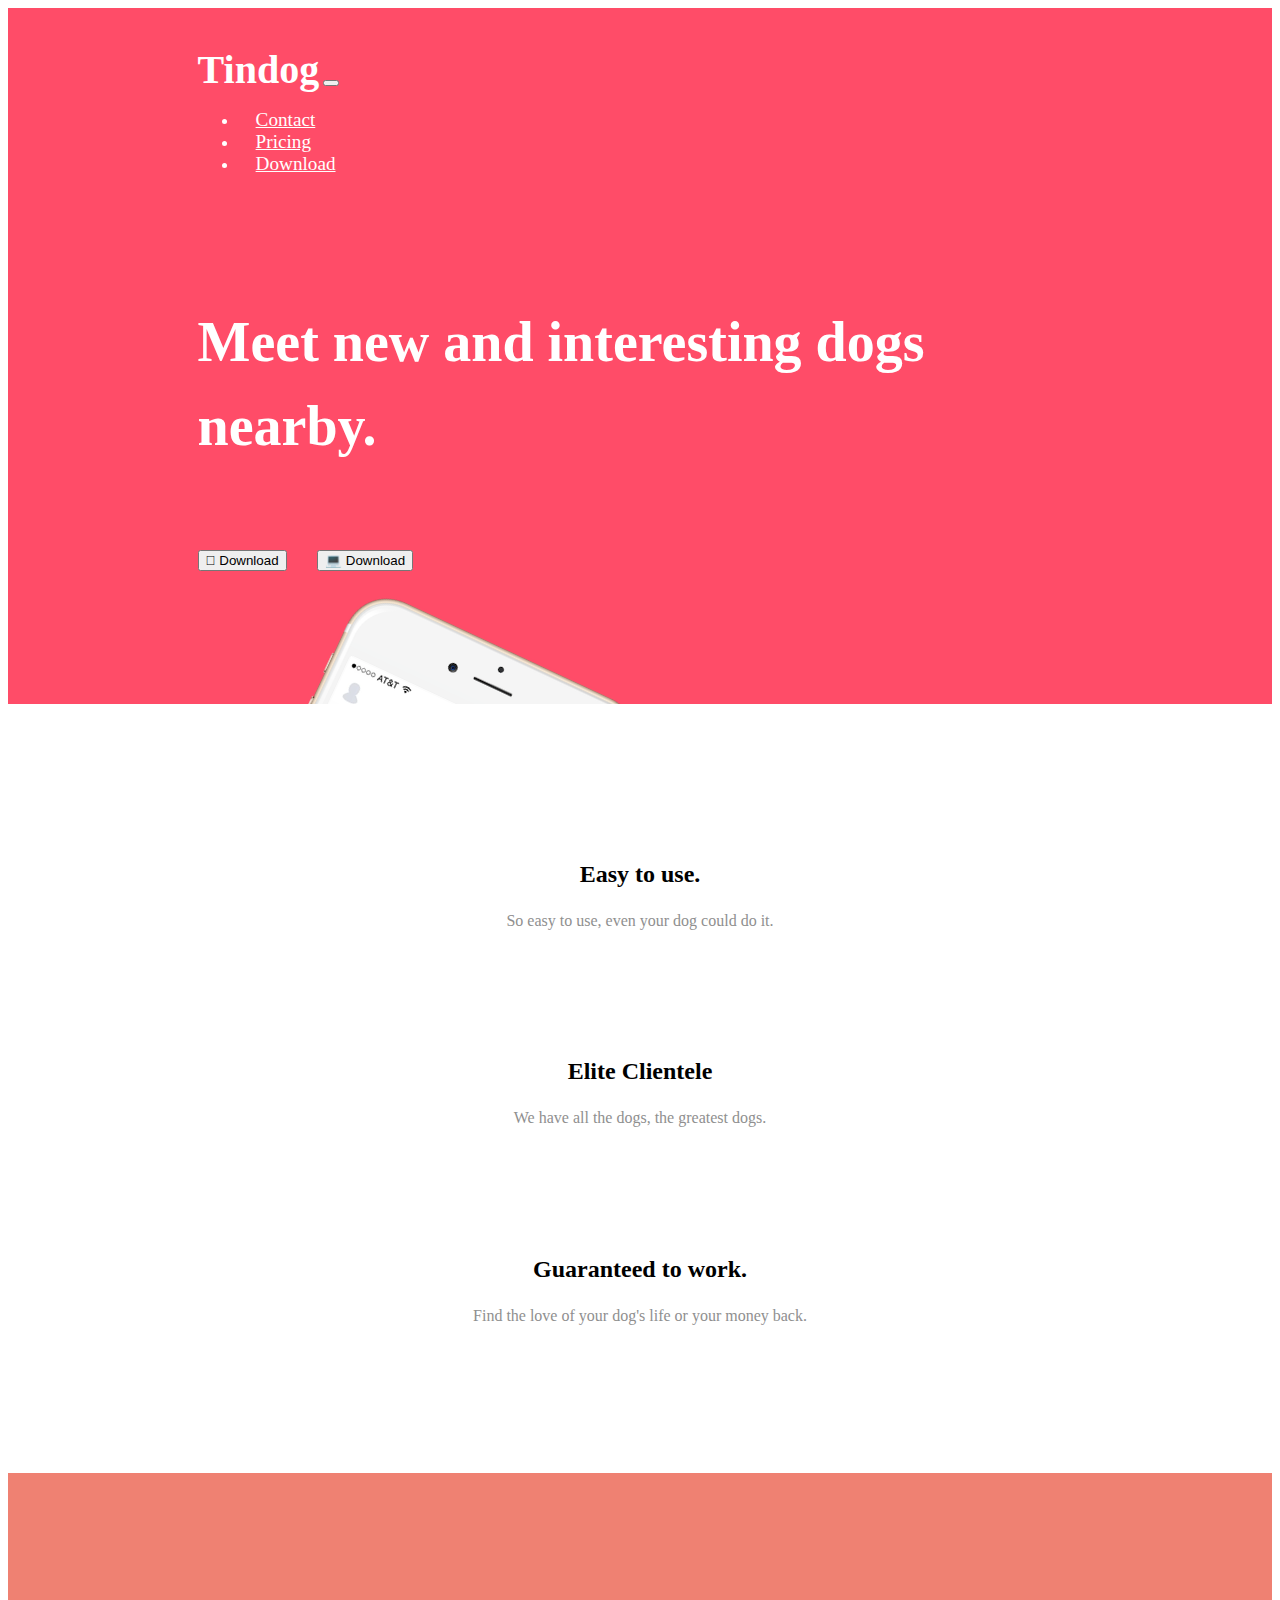
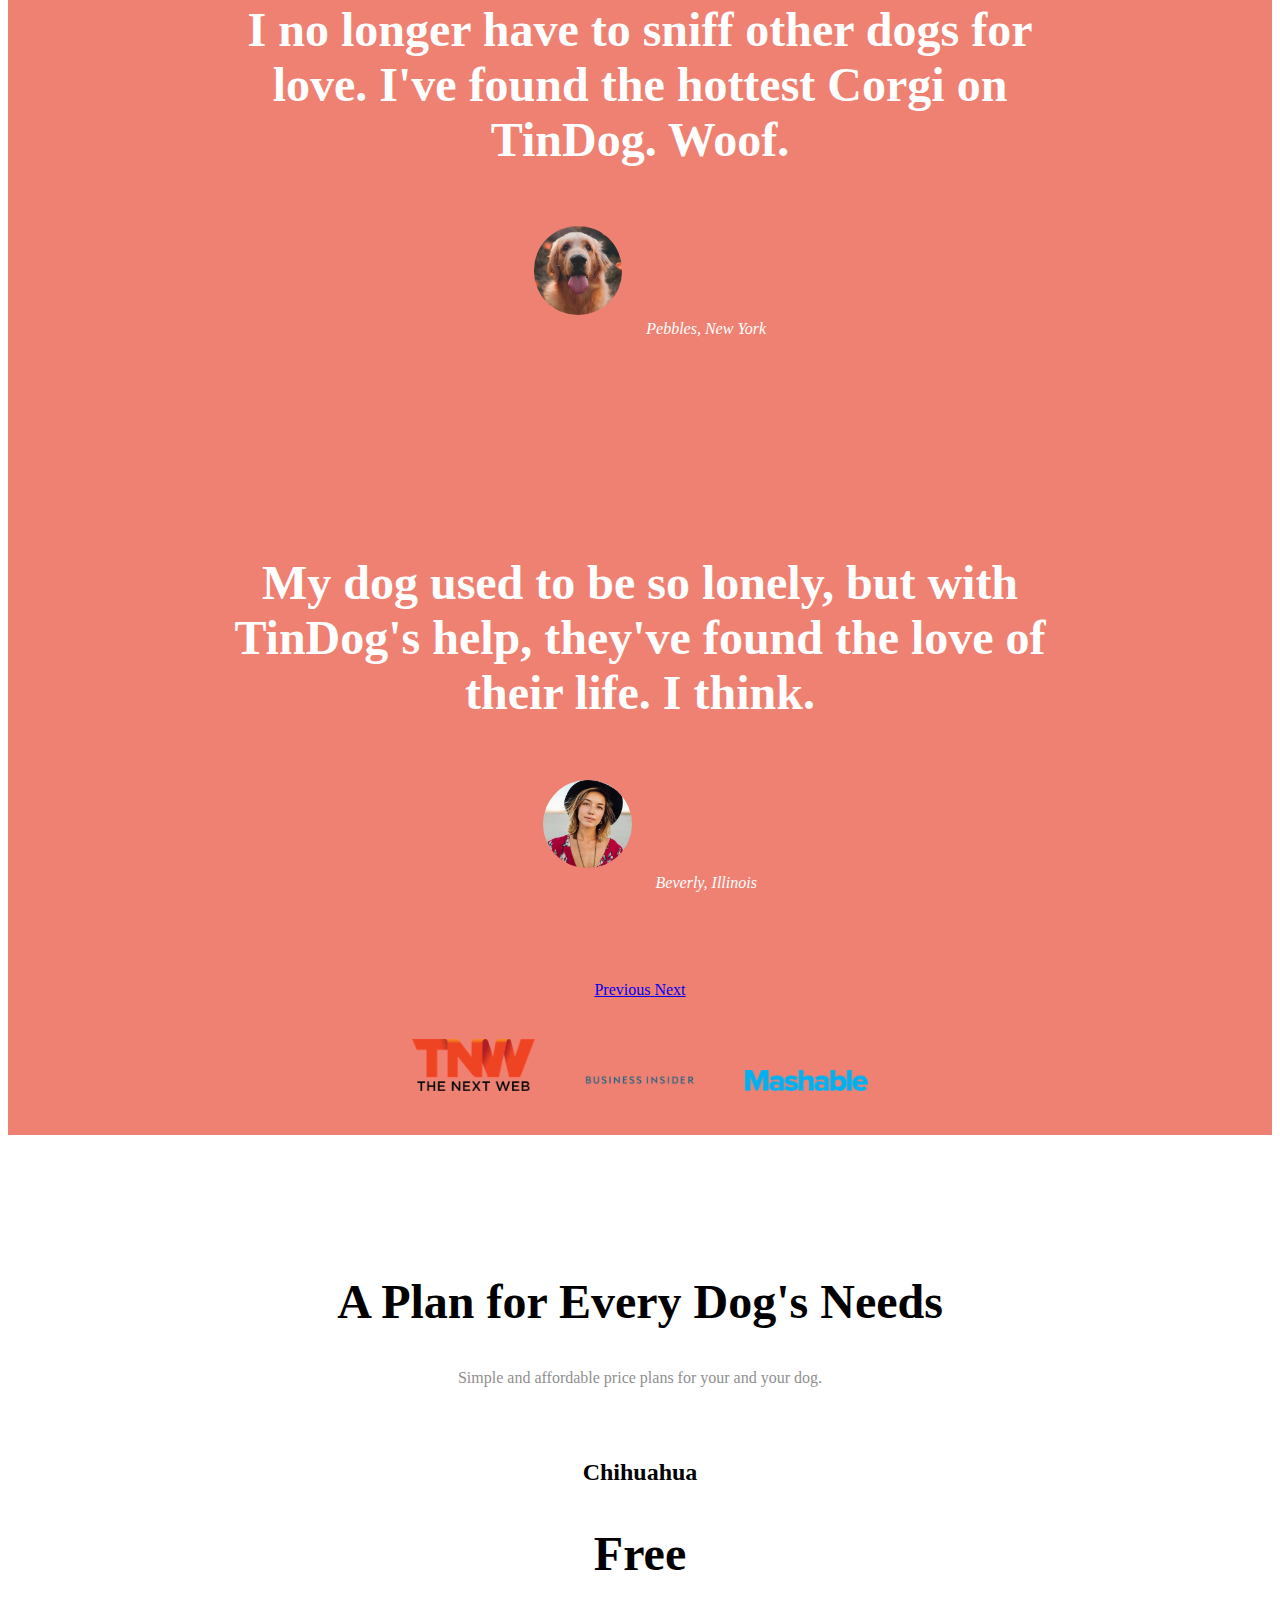
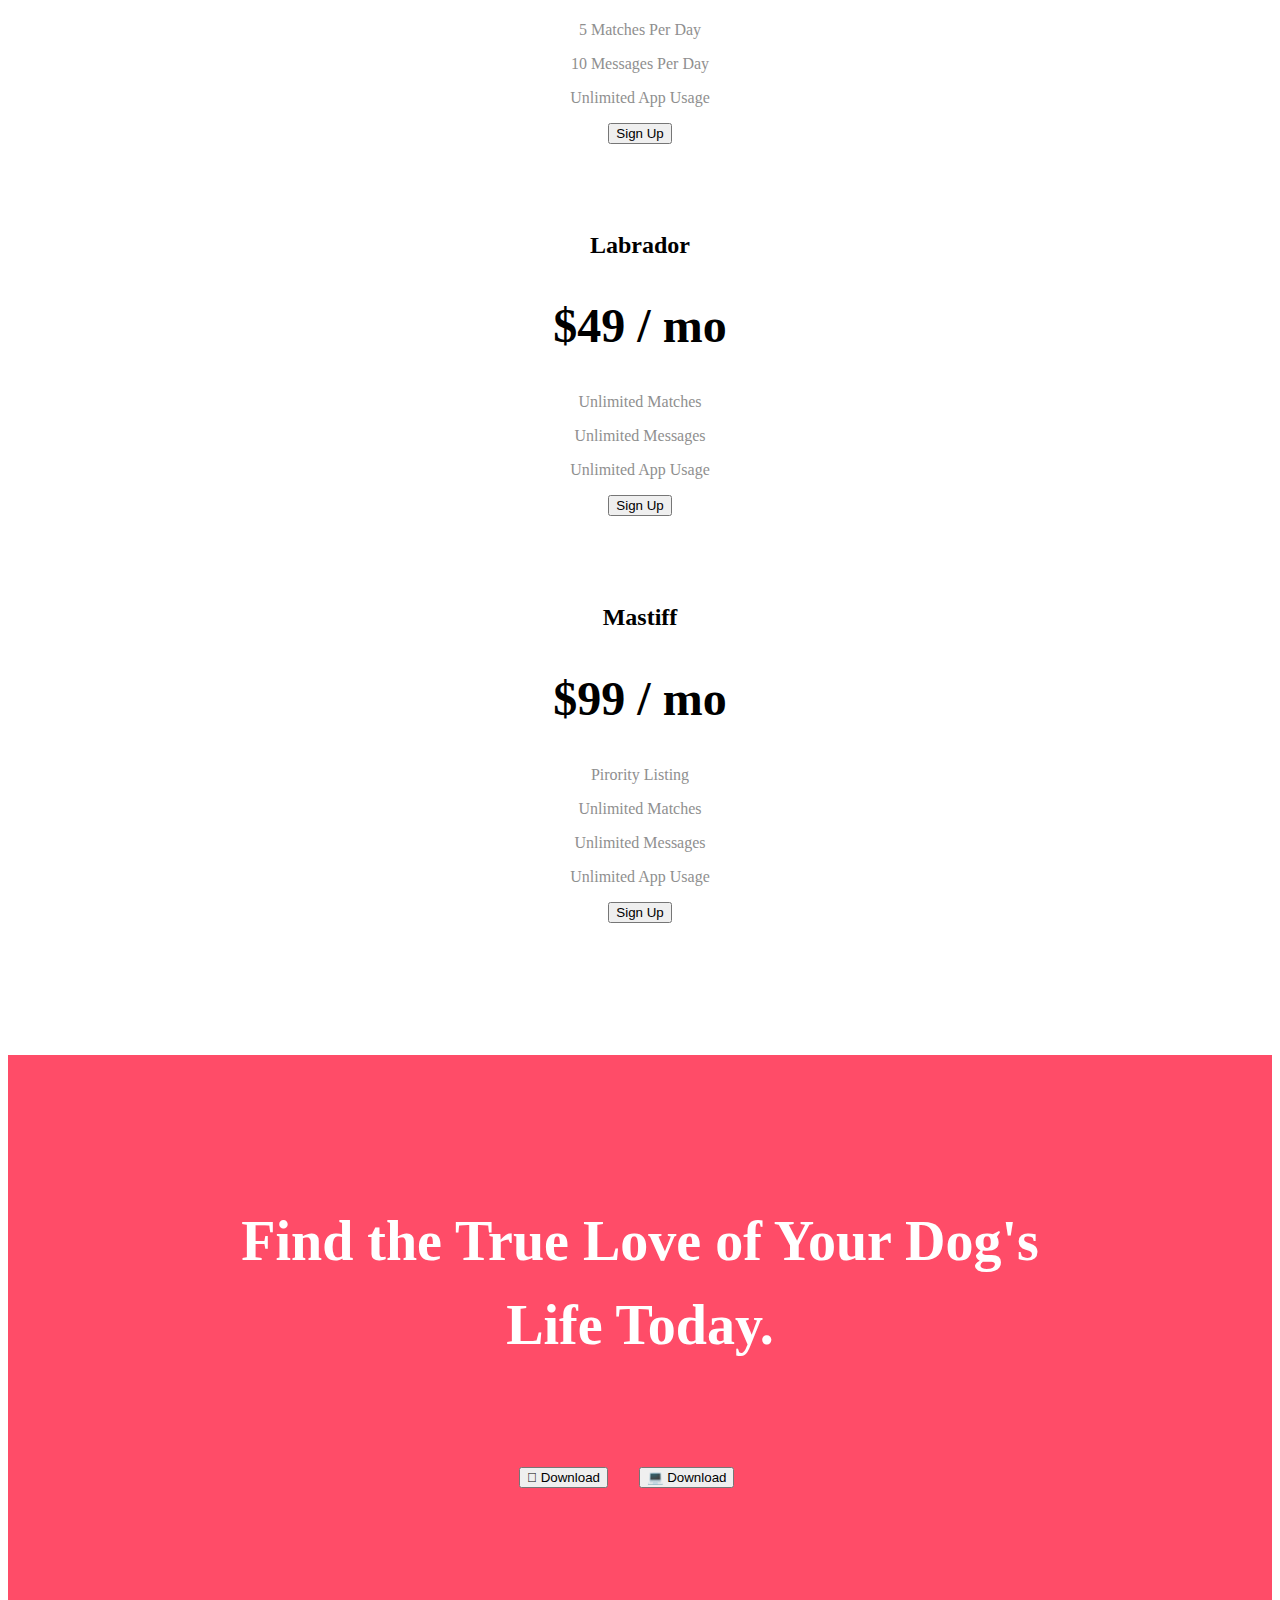
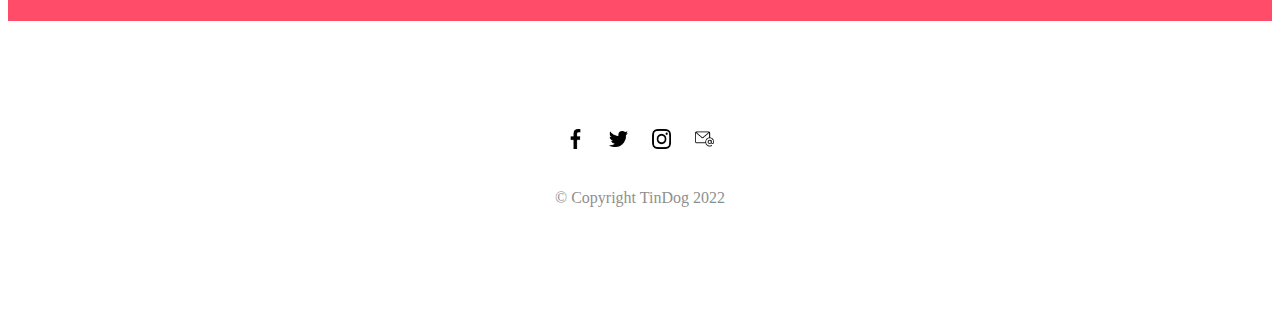
<file: index.html>
<!DOCTYPE html>
<html>

<head>
  <meta charset="utf-8">
  <title>TinDog</title>
  <!-- Google fonts -->
  <link href="https://fonts.googlefonts.cn/css?family=Montserrat|Ubuntu" rel="stylesheet">

  <!-- Fonts awesome 注意该链接只能在国内版网站上使用-->
  <link rel="stylesheet" href="https://use.fontawesome.com/releases/v5.3.1/css/all.css" integrity="sha384-mzrmE5qonljUremFsqc01SB46JvROS7bZs3IO2EmfFsd15uHvIt+Y8vEf7N7fWAU" crossorigin="anonymous">

  <!-- CSS only -->
  <link href="https://cdn.jsdelivr.net/npm/bootstrap@5.2.2/dist/css/bootstrap.min.css" rel="stylesheet" integrity="sha384-Zenh87qX5JnK2Jl0vWa8Ck2rdkQ2Bzep5IDxbcnCeuOxjzrPF/et3URy9Bv1WTRi" crossorigin="anonymous">
  <link rel="stylesheet" href="TinDog-Start-master/css/styles.css">

  <!-- JavaScript Bundle with Popper 有bug 这个链接貌似链不到JS-->

  <script src="https://code.jquery.com/jquery-3.4.1.slim.min.js" integrity="sha384-J6qa4849blE2+poT4WnyKhv5vZF5SrPo0iEjwBvKU7imGFAV0wwj1yYfoRSJoZ+n" crossorigin="anonymous"></script>
  <script src="https://cdn.jsdelivr.net/npm/popper.js@1.16.0/dist/umd/popper.min.js" integrity="sha384-Q6E9RHvbIyZFJoft+2mJbHaEWldlvI9IOYy5n3zV9zzTtmI3UksdQRVvoxMfooAo" crossorigin="anonymous"></script>
  <script src="https://cdn.jsdelivr.net/npm/bootstrap@4.4.1/dist/js/bootstrap.min.js" integrity="sha384-wfSDF2E50Y2D1uUdj0O3uMBJnjuUD4Ih7YwaYd1iqfktj0Uod8GCExl3Og8ifwB6" crossorigin="anonymous"></script>

<body>
  <section id="title" class="colored-section">

    <div class="container-fluid">
      <!-- Nav Bar -->
      <nav class="navbar navbar-expand-lg narbar-dark">
        <a class="navbar-brand">Tindog</a>
        <button class="navbar-toggler" type="button" data-bs-toggle="collapse" data-bs-target="#navbarNav" aria-controls="navbarNav" aria-expanded="false" aria-label="Toggle navigation">
          <span class="navbar-toggler-icon"></span>
        </button>
        <div class="collapse navbar-collapse" id="navbar-toggler-icon">
          <ul class="navbar-nav ms-auto">
            <li class="nav-item">
              <a class="nav-link" href="#footer">Contact</a>
            </li>
            <li class="nav-item">
              <a class="nav-link" href="#pricing">Pricing</a>
            </li>
            <li class="nav-item">
              <a class="nav-link" href="#cta">Download</a>
            </li>
          </ul>
        </div>
      </nav>

      <!-- Title -->

      <div class="row">
        <div class="col-lg-6 col-md-12 col-sm-12">

          <h1 class="big-heading">Meet new and interesting dogs nearby.</h1>
          <button type="button" class="btn btn-dark btn-lg download-button">  Download</button>
          <button type="button" class="btn btn-outline-light btn-lg download-button"> 💻 Download</button>
        </div>
        <div class="col-lg-6 col-md-12 col-sm-12">
          <img class="title-image" src="TinDog-Start-master/images/iphone6.png" alt="iphone-mockup">
        </div>
      </div>
    </div>
  </section>

  <!-- Features -->

  <section id="features" class="white-section">
    <div class="container-fluid">
      <div class="row">
        <div class="feature-box col-lg-4">
          <i class="icon fa fa-check-circle fa-4x" aria-hidden="true"></i>
          <h3 class="feature-title">Easy to use.</h3>
          <p>So easy to use, even your dog could do it.</p>
        </div>
        <div class="feature-box col-lg-4">
          <i class="icon fa fa-bullseye fa-4x" aria-hidden="true"></i>
          <h3 class="feature-title">Elite Clientele</h3>
          <p>We have all the dogs, the greatest dogs.</p>
        </div>
        <div class="feature-box col-lg-4">
          <i class="icon fa fa-solid fa-heart fa-4x" aria-hidden="true"></i>
          <h3 class="feature-title">Guaranteed to work.</h3>
          <p>Find the love of your dog's life or your money back.</p>
        </div>
      </div>
    </div>
  </section>

  <!-- Testimonials -->

  <section id="testimonials" class="colored-section">

    <div id="testimonial-carousel" class="carousel slide" data-ride="false">
      <div class="carousel-inner">
        <div class=" container-fluid carousel-item active">
          <h2 class="testimonial-text">I no longer have to sniff other dogs for love. I've found the hottest Corgi on TinDog. Woof.</h2>
          <img class="testimonial-image" src="TinDog-Start-master/images/dog-img.jpg" alt="dog-profile">
          <em>Pebbles, New York</em>
        </div>
        <div class=" container-fluid carousel-item">
          <h2 class="testimonial-text">My dog used to be so lonely, but with TinDog's help, they've found the love of their life. I think.</h2>
          <img class="testimonial-image" src="TinDog-Start-master/images/lady-img.jpg" alt="lady-profile">
          <em>Beverly, Illinois</em>
        </div>
        <!-- button 不起作用 -->
        <a class="carousel-control-prev" role="button" href="#testimonial-carousel" data-slide="prev">
          <span class="carousel-control-prev-icon" aria-hidden="true"></span>
          <span class="visually-hidden">Previous</span>
       </a>
        <a class="carousel-control-next" role="button" href="#testimonial-carousel" data-slide="next">
          <span class="carousel-control-next-icon" aria-hidden="true"></span>
          <span class="visually-hidden">Next</span>
        </a>
      </div>
    </div>

  </section>


  <!-- Press -->

  <section id="press" class="colored-section">
    <img class="press-image" src="TinDog-Start-master/images/tnw.png" alt="tnw-logo">
    <img class="press-image" src="TinDog-Start-master/images/bizinsider.png" alt="biz-insider-logo">
    <img class="press-image" src="TinDog-Start-master/images/mashable.png" alt="mashable-logo">

  </section>


  <!-- Pricing -->

  <section id="pricing" class="white-section">

    <h2 class="pricing-title">A Plan for Every Dog's Needs</h2>
    <p>Simple and affordable price plans for your and your dog.</p>

    <div class="row">
      <div class="pricing-column col-lg-4 col-md-6">
        <div class="card">
          <div class="card-header">
            <h3 class="pricing-dog">Chihuahua</h3>
          </div>
          <div class="card-body">
            <h2 class="pricing-text">Free</h2>
            <p>5 Matches Per Day</p>
            <p>10 Messages Per Day</p>
            <p>Unlimited App Usage</p>
            <!-- button-block不起作用 -->
            <button class="btn btn-lg btn-block btn-outline-dark" type="button">Sign Up</button>
          </div>
        </div>
      </div>
      <div class="pricing-column col-lg-4 col-md-6">
        <div class="card">
          <div class="card-header">
            <h3 class="pricing-dog">Labrador</h3>
          </div>
          <div class="card-body">
            <h2 class="pricing-text">$49 / mo</h2>
            <p>Unlimited Matches</p>
            <p>Unlimited Messages</p>
            <p>Unlimited App Usage</p>
            <button class="btn btn-lg btn-block btn-dark" type="button">Sign Up</button>
          </div>
        </div>
      </div>
      <div class="pricing-column col-lg-4 col-md-6">
        <div class="card">
          <div class="card-header">
            <h3 class="pricing-dog">Mastiff</h3>
          </div>
          <div class="card-body">
            <h2 class="pricing-text">$99 / mo</h2>
            <p>Pirority Listing</p>
            <p>Unlimited Matches</p>
            <p>Unlimited Messages</p>
            <p>Unlimited App Usage</p>
            <button class="btn btn-lg btn-block btn-dark" type="button">Sign Up</button>
          </div>
        </div>
      </div>
    </div>
  </section>


  <!-- Call to Action -->

  <section id="cta" class="colored-section">
    <div class="container-fluid">
      <h3 class="big-heading">Find the True Love of Your Dog's Life Today.</h3>
      <button class="btn btn-dark btn-lg download-button" type="button">  Download</button>
      <button class="btn btn-outline-light btn-lg download-button" type="button"> 💻 Download</button>
    </div>
  </section>


  <!-- Footer -->

  <footer id="footer" class="white-section">
    <div class="container-fluid">
      <img class="contact-icon" src="TinDog-Start-master/images/facebook-icon.png" alt="facebook-icon">
      <img class="contact-icon" src="TinDog-Start-master/images/twitter-icon.png" alt="twitter-icon">
      <img class="contact-icon" src="TinDog-Start-master/images/ins-icon.png" alt="ins-icon">
      <img class="contact-icon" src="TinDog-Start-master/images/mail-icon.png" alt="mail-icon">
      <p>© Copyright TinDog 2022</p>
    </div>
  </footer>


</body>

</html>
</file>
<file: TinDog-Start-master/css/styles.css>
body {
  font-family: Montserrat;
  text-align: center;
}

h1, h2, h3, h4, h5, h6{
  font-family: "Montserrat-bold";
}

p {
  color: #8f8f8f;
}

/* sections */
.colored-section{
  background-color: #ff4c68;
  color: white;
}
.white-section{
    background-color: white;
}

/* container */
.container-fluid{
  padding: 7% 15%;
}

/* headings */
.big-heading{
  font-family: "Montserrat-black";
  font-size: 3.5rem;
  line-height: 1.5;
}

/* navigation bar */
.navbar {
  padding: 0 0 4.5rem;
}

.navbar-brand {
  font-family: Ubuntu;
  color: white;
  font-size: 2.5rem;
  font-weight: bold;
}

.nav-item {
  padding: 0 18px;
}

.nav-link {
  color: white;
  font-size: 1.2rem;
  font-family: "Montserrat-light";
}

/* download buttons */

.download-button {
  margin: 5% 3% 5% 0;
}

/* title-image */

#title .container-fluid{
  padding: 3% 15% 7%;
  text-align: left;
}
.title-image {
  width: 20rem;
  transform: rotate(25deg);
  position: absolute;
  padding-left: 1rem;
}
@media (max-width:1028px){
  #title{
    text-align: center;
  }
  .title-image{
    position: static;
    transform: rotate(0);
  }
}

/* feature section */
#features {
  position: relative;
}

.feature-box {
  padding: 5%;
}

.icon {
  color: #EF8172;
  padding-bottom: 1rem;
}

.icon:hover {
  color: #ff4c68;
}
.feature-title{
  font-size: 1.5rem;
}

/* testimonials */
#testimonials {
  background-color: #EF8172;
}

.testimonial-image {
  width: 10%;
  border-radius: 100%;
  margin: 20px;
}

.testimonial-text {
  font-family: "Montserrat-bold";
  font-size: 3rem;
  color: white;
}

/* press */
#press {
  background-color: #EF8172;
  padding: 20px;
}

.press-image {
  width: 10%;
  margin: 20px;
}

/* pricing section */
#pricing {
  padding: 100px;
}

.pricing-column {
  padding: 3% 2%;
}
.pricing-title{
  font-size: 3rem;
  color: black;
}
.pricing-text{
  font-size: 3rem;
  color: black;
}
.pricing-dog{
  font-size: 1.5rem;
}

/* CTA section */

.cta-text{
  font-family: "Montserrat-black";
  font-size: 3rem;
  line-height: 1.5;
}

.contact-icon{
  width:1.2rem;
  margin: 20px 10px;
}
</file>
